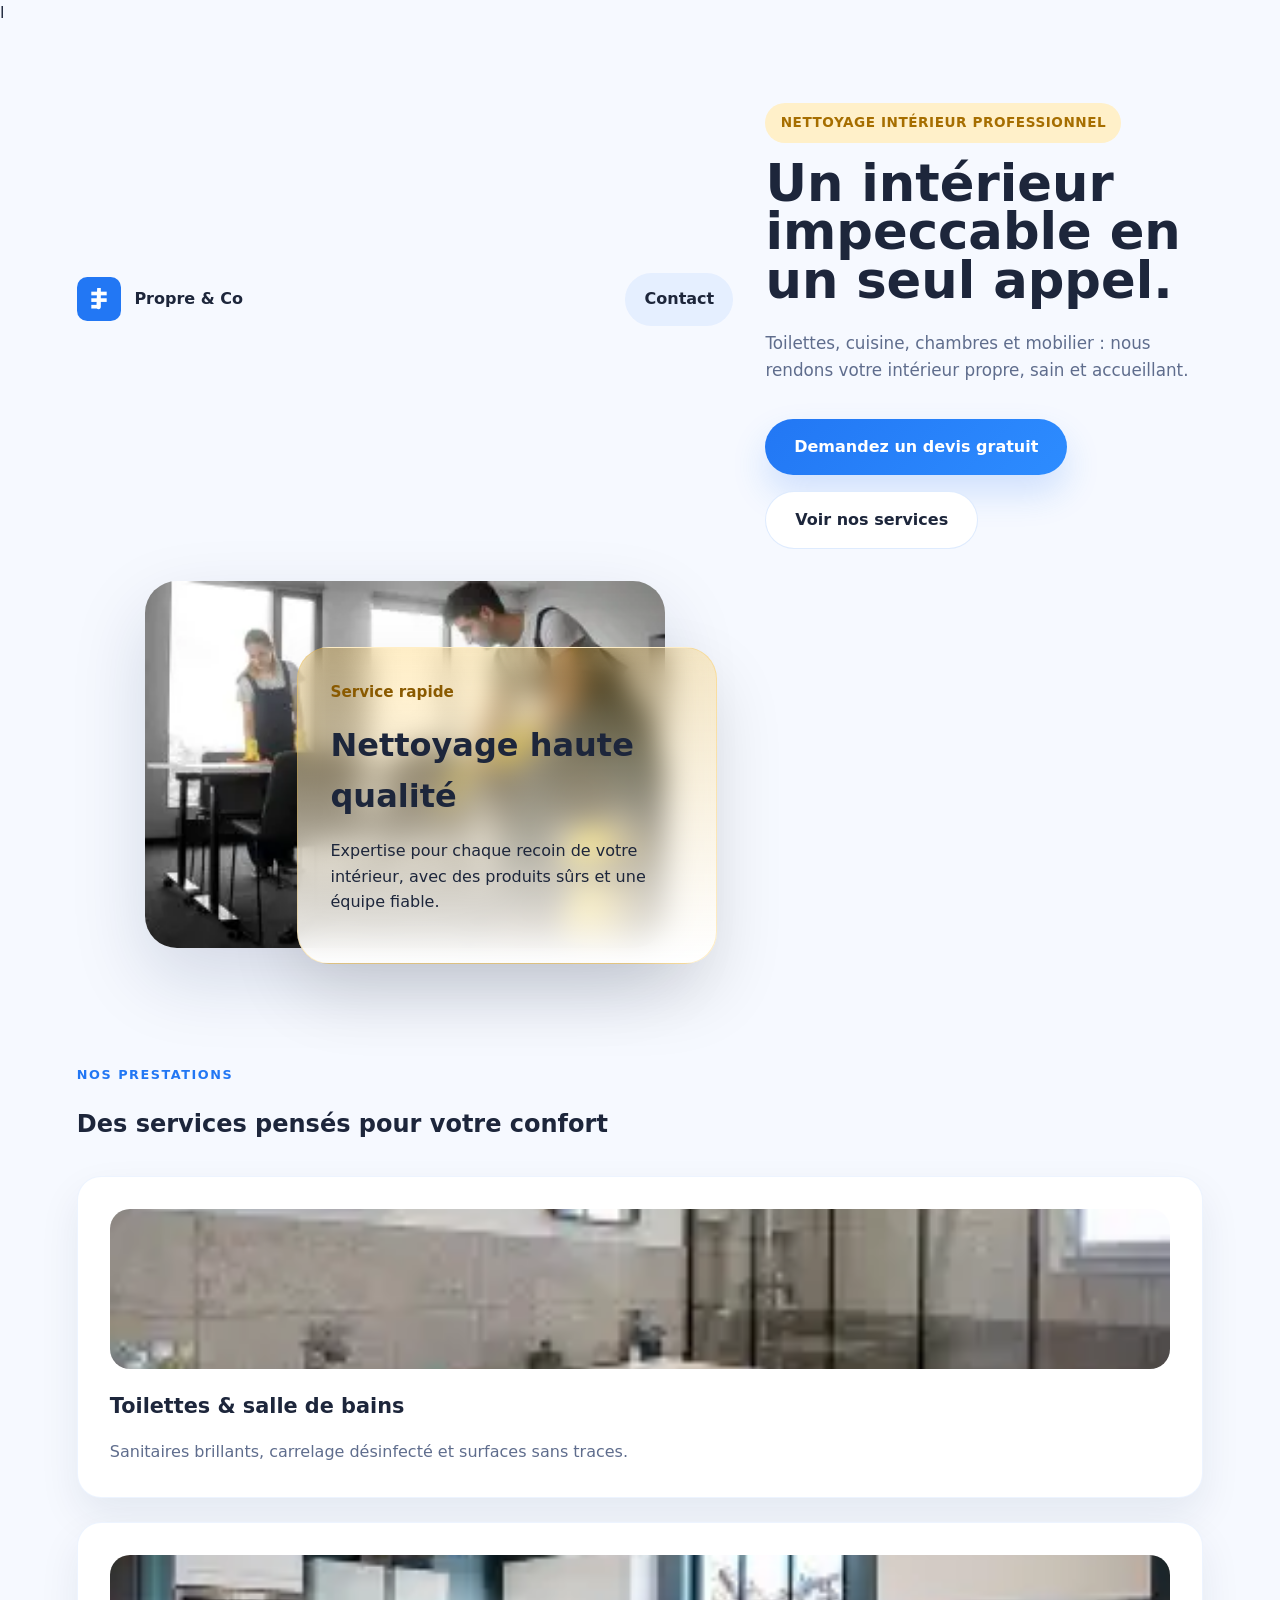
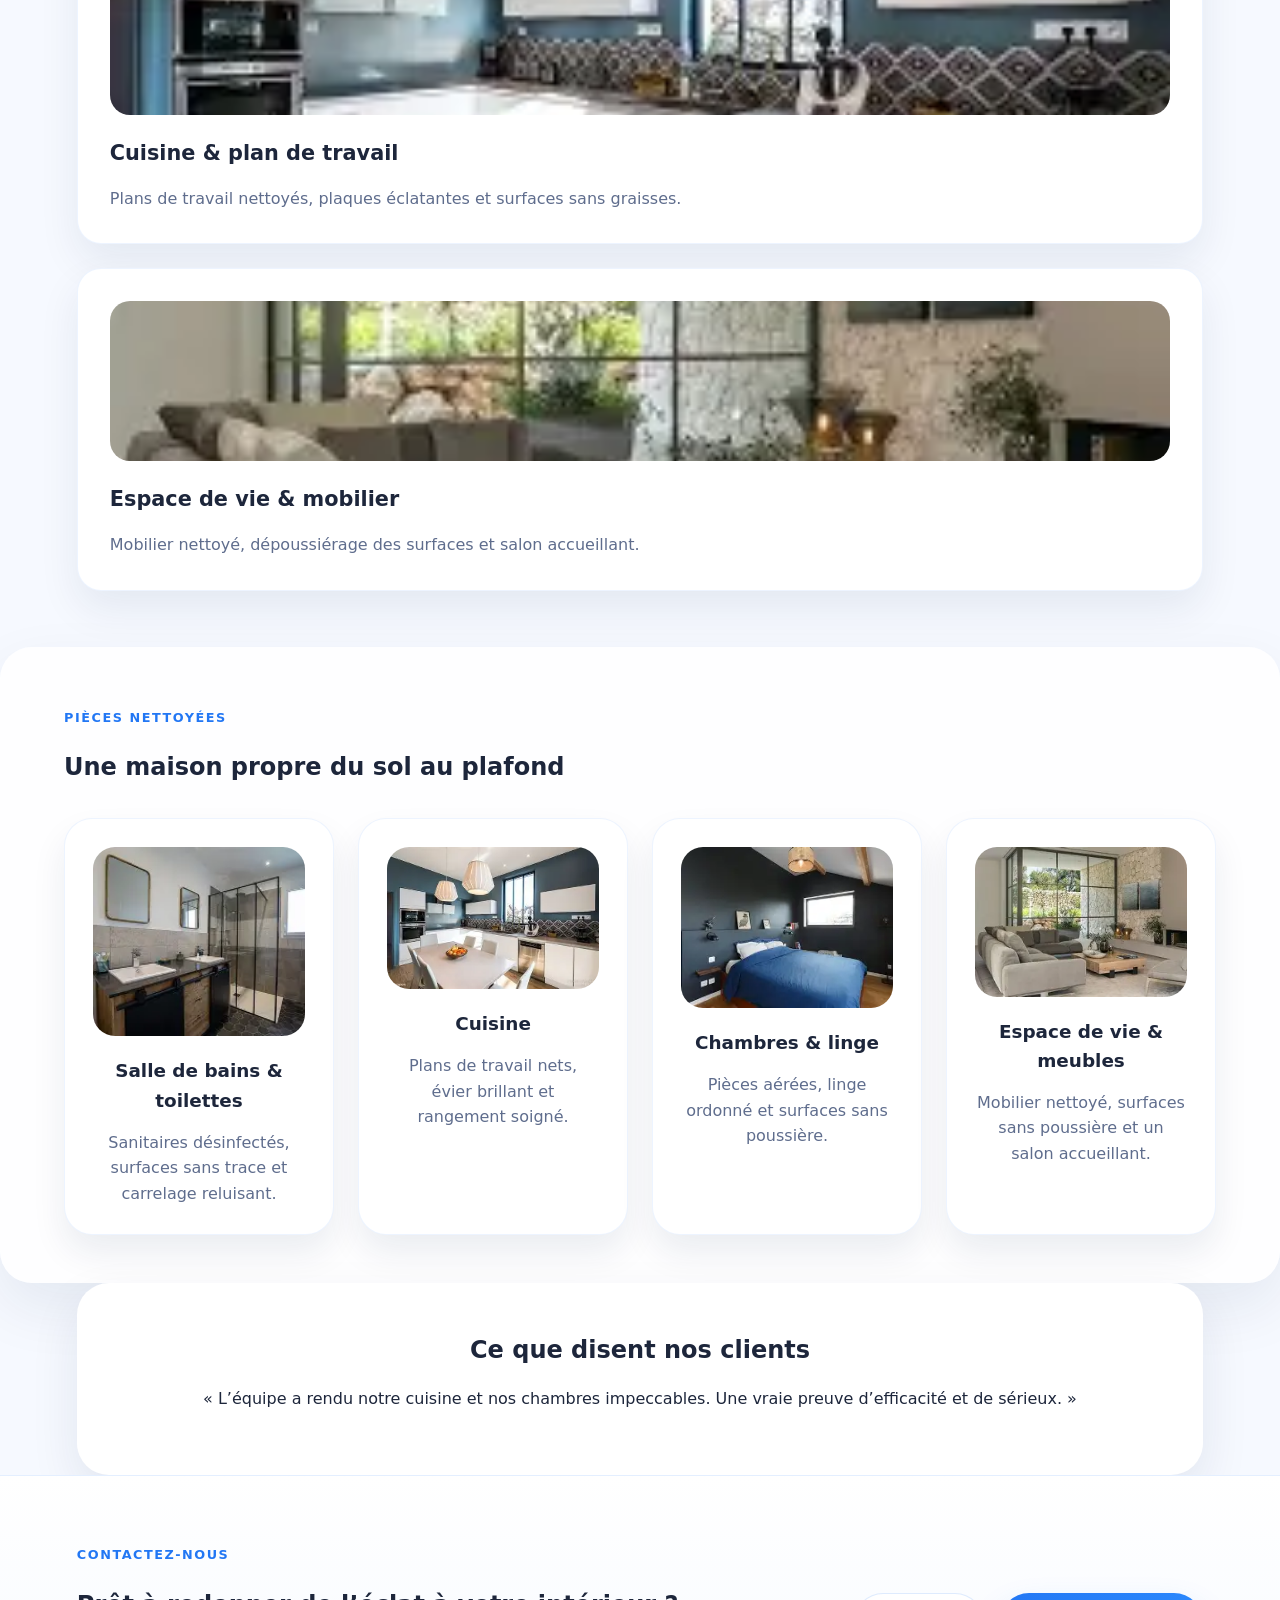
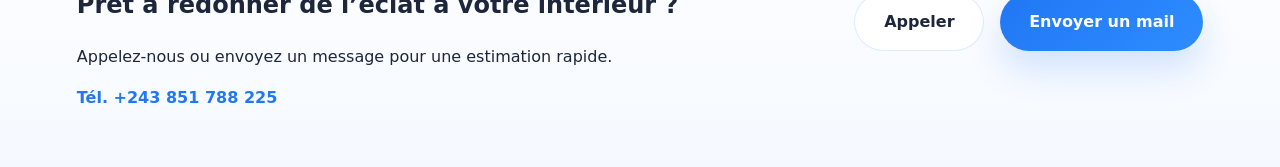
<file: index.html>
l<!DOCTYPE html>
<html lang="fr">
<head>
  <meta charset="UTF-8" />
  <meta name="viewport" content="width=device-width, initial-scale=1.0" />
  <title>Propre & Co - Nettoyage intérieur</title>
  <link rel="icon" href="favicon.svg" type="image/svg+xml" />
  <link rel="stylesheet" href="style.css" />
</head>
<body>
  <header class="hero">
    <nav class="topbar">
      <a class="brand" href="index.html">
        <img src="images/logo.svg" alt="Logo Propre & Co" />
        <span>Propre & Co</span>
      </a>
      <a class="nav-link" href="contact.html">Contact</a>
    </nav>

    <div class="hero-content">
      <p class="eyebrow">Nettoyage intérieur professionnel</p>
      <h1>Un intérieur impeccable en un seul appel.</h1>
      <p class="hero-text">Toilettes, cuisine, chambres et mobilier : nous rendons votre intérieur propre, sain et accueillant.</p>
      <div class="hero-actions">
        <a href="contact.html" class="btn btn-primary">Demandez un devis gratuit</a>
        <a href="#services" class="btn btn-secondary">Voir nos services</a>
      </div>
    </div>
    <div class="hero-image">
      <img src="images/cleaning-vacuum.webp" alt="Nettoyage intérieur professionnel" />
      <div class="hero-card">
        <span>Service rapide</span>
        <h2>Nettoyage haute qualité</h2>
        <p>Expertise pour chaque recoin de votre intérieur, avec des produits sûrs et une équipe fiable.</p>
      </div>
    </div>
  </header>

  <main>
    <section id="services" class="section services">
      <div class="section-header">
        <p class="small-title">Nos prestations</p>
        <h2>Des services pensés pour votre confort</h2>
      </div>
      <div class="cards">
        <article class="card">
          <img class="service-photo" src="images/bathroom.webp" alt="Toilettes et salle de bains" />
          <h3>Toilettes & salle de bains</h3>
          <p>Sanitaires brillants, carrelage désinfecté et surfaces sans traces.</p>
        </article>
        <article class="card">
          <img class="service-photo" src="images/kitchen.webp" alt="Cuisine" />
          <h3>Cuisine & plan de travail</h3>
          <p>Plans de travail nettoyés, plaques éclatantes et surfaces sans graisses.</p>
        </article>
        <article class="card">
          <img class="service-photo" src="images/livingroom.webp" alt="Espace de vie propre" />
          <h3>Espace de vie & mobilier</h3>
          <p>Mobilier nettoyé, dépoussiérage des surfaces et salon accueillant.</p>
        </article>
      </div>
    </section>

    <section class="section rooms-showcase">
      <div class="section-header">
        <p class="small-title">Pièces nettoyées</p>
        <h2>Une maison propre du sol au plafond</h2>
      </div>
      <div class="rooms-grid">
        <article class="room-card">
          <img src="images/bathroom.webp" alt="Salle de bains propre" />
          <h3>Salle de bains & toilettes</h3>
          <p>Sanitaires désinfectés, surfaces sans trace et carrelage reluisant.</p>
        </article>
        <article class="room-card">
          <img src="images/kitchen.webp" alt="Cuisine propre" />
          <h3>Cuisine</h3>
          <p>Plans de travail nets, évier brillant et rangement soigné.</p>
        </article>
        <article class="room-card">
          <img src="images/bedroom.webp" alt="Chambre propre" />
          <h3>Chambres & linge</h3>
          <p>Pièces aérées, linge ordonné et surfaces sans poussière.</p>
        </article>
        <article class="room-card">
          <img src="images/livingroom.webp" alt="Espace de vie propre" />
          <h3>Espace de vie & meubles</h3>
          <p>Mobilier nettoyé, surfaces sans poussière et un salon accueillant.</p>
        </article>
      </div>
    </section>

    <section class="section testimonial">
      <h2>Ce que disent nos clients</h2>
      <p>« L’équipe a rendu notre cuisine et nos chambres impeccables. Une vraie preuve d’efficacité et de sérieux. »</p>
    </section>
  </main>

  <footer id="contact" class="footer">
    <div>
      <p class="small-title">Contactez-nous</p>
      <h2>Prêt à redonner de l’éclat à votre intérieur ?</h2>
      <p>Appelez-nous ou envoyez un message pour une estimation rapide.</p>
      <p class="contact-detail">Tél. +243 851 788 225</p>
    </div>
    <div class="footer-actions">
      <a href="tel:+243851788225" class="btn btn-secondary">Appeler</a>
      <a href="mailto:contact@propreco.fr" class="btn btn-primary">Envoyer un mail</a>
    </div>
  </footer>
</body>
</html>
</file>
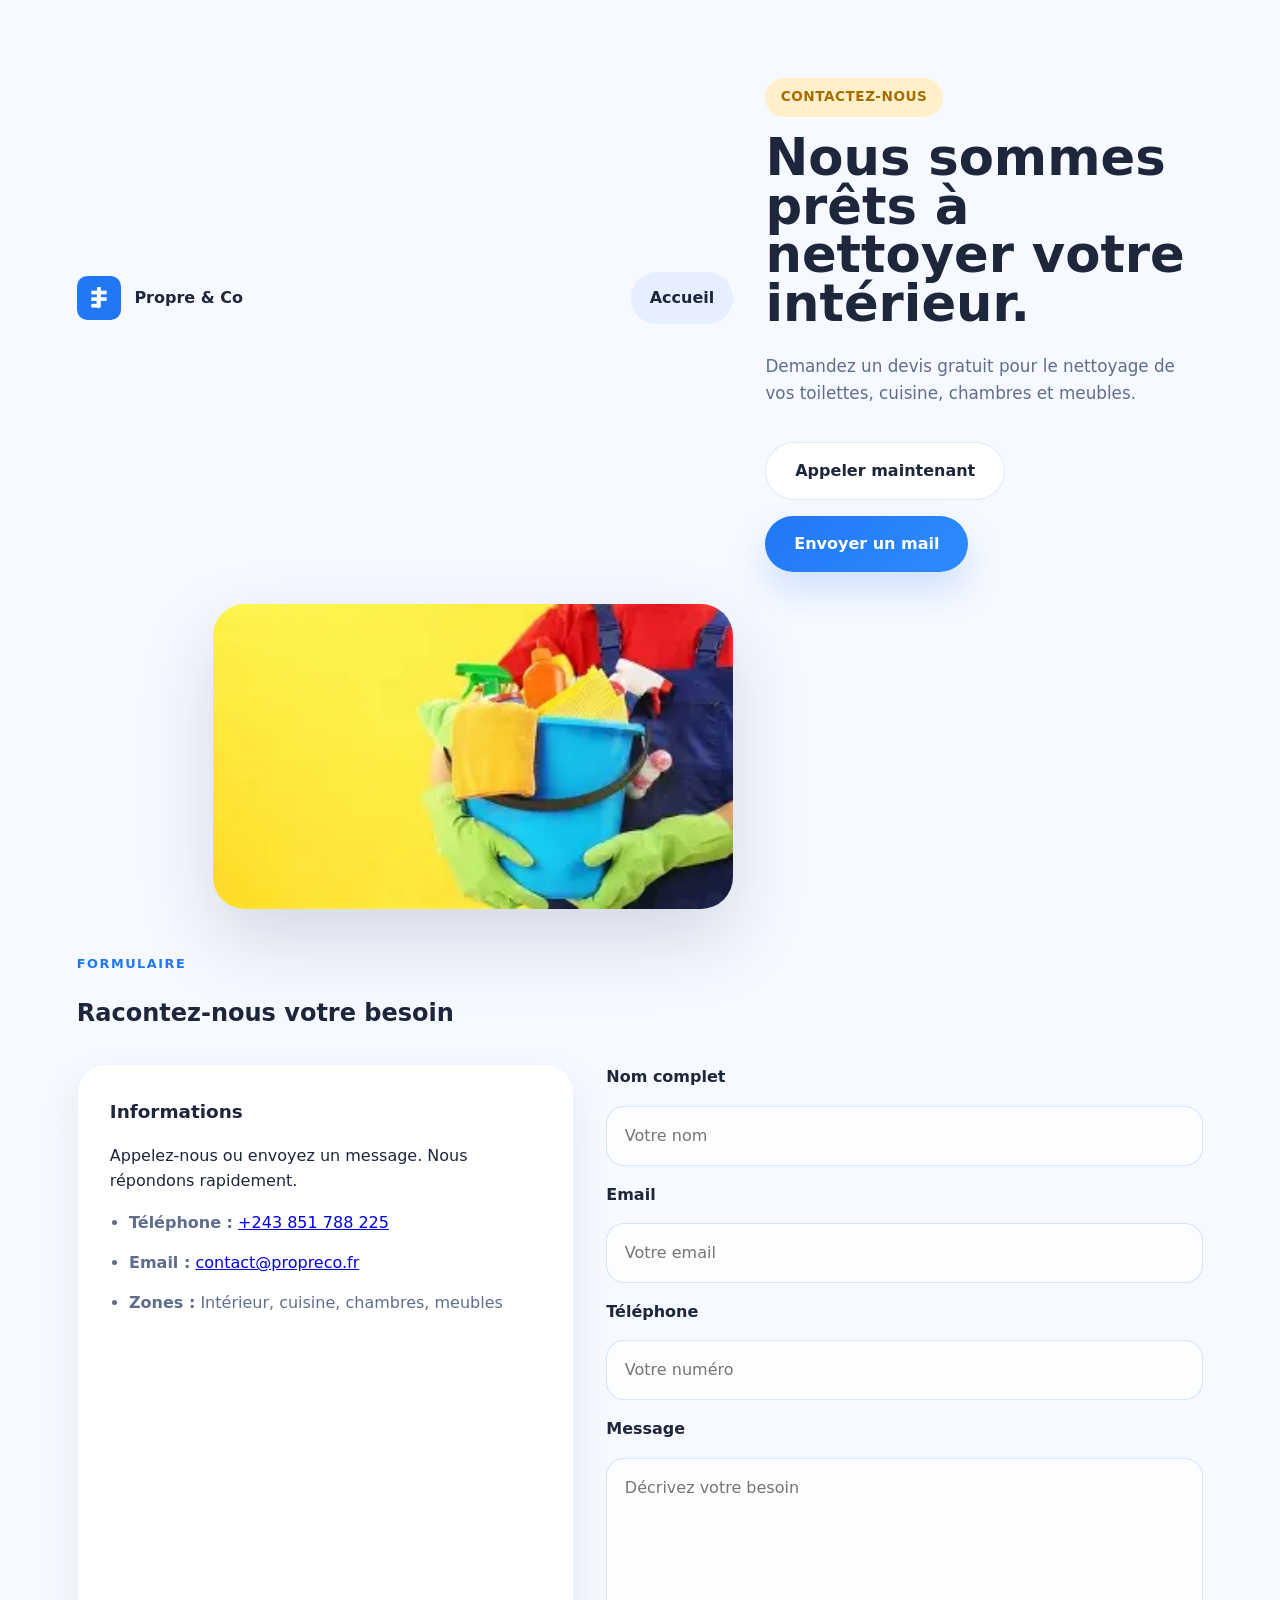
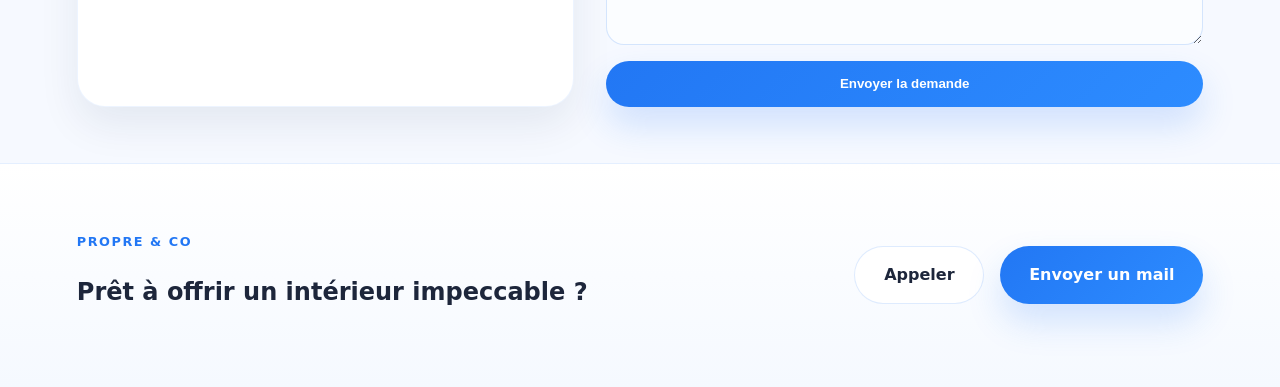
<file: contact.html>
<!DOCTYPE html>
<html lang="fr">
<head>
  <meta charset="UTF-8" />
  <meta name="viewport" content="width=device-width, initial-scale=1.0" />
  <title>Contact - Propre & Co</title>
  <link rel="icon" href="favicon.svg" type="image/svg+xml" />
  <link rel="stylesheet" href="style.css" />
</head>
<body>
  <header class="hero hero-small">
    <nav class="topbar">
      <a class="brand" href="index.html">
        <img src="images/logo.svg" alt="Logo Propre & Co" />
        <span>Propre & Co</span>
      </a>
      <a class="nav-link" href="index.html">Accueil</a>
    </nav>

    <div class="hero-content">
      <p class="eyebrow">Contactez-nous</p>
      <h1>Nous sommes prêts à nettoyer votre intérieur.</h1>
      <p class="hero-text">Demandez un devis gratuit pour le nettoyage de vos toilettes, cuisine, chambres et meubles.</p>
      <div class="hero-actions">
        <a href="tel:+243851788225" class="btn btn-secondary">Appeler maintenant</a>
        <a href="mailto:contact@propreco.fr" class="btn btn-primary">Envoyer un mail</a>
      </div>
    </div>

    <div class="hero-image">
      <img src="images/cleaning-tools.webp" alt="Outils de nettoyage professionnels" />
    </div>
  </header>

  <main>
    <section class="section contact-form-section">
      <div class="section-header">
        <p class="small-title">Formulaire</p>
        <h2>Racontez-nous votre besoin</h2>
      </div>
      <div class="contact-grid">
        <div class="contact-card">
          <p class="card-title">Informations</p>
          <p>Appelez-nous ou envoyez un message. Nous répondons rapidement.</p>
          <ul>
            <li><strong>Téléphone :</strong> <a href="tel:+243851788225">+243 851 788 225</a></li>
            <li><strong>Email :</strong> <a href="mailto:contact@propreco.fr">contact@propreco.fr</a></li>
            <li><strong>Zones :</strong> Intérieur, cuisine, chambres, meubles</li>
          </ul>
        </div>
        <form class="contact-form" action="#" method="post">
          <label for="name">Nom complet</label>
          <input id="name" name="name" type="text" placeholder="Votre nom" required />

          <label for="email">Email</label>
          <input id="email" name="email" type="email" placeholder="Votre email" required />

          <label for="phone">Téléphone</label>
          <input id="phone" name="phone" type="tel" placeholder="Votre numéro" />

          <label for="message">Message</label>
          <textarea id="message" name="message" rows="6" placeholder="Décrivez votre besoin"></textarea>

          <button class="btn btn-primary" type="submit">Envoyer la demande</button>
        </form>
      </div>
    </section>
  </main>

  <footer class="footer">
    <div>
      <p class="small-title">Propre & Co</p>
      <h2>Prêt à offrir un intérieur impeccable ?</h2>
    </div>
    <div class="footer-actions">
      <a href="tel:+33000000000" class="btn btn-secondary">Appeler</a>
      <a href="mailto:contact@propreco.fr" class="btn btn-primary">Envoyer un mail</a>
    </div>
  </footer>
</body>
</html>
</file>
<file: style.css>
:root {
  --bg: #f6f9ff;
  --surface: #ffffff;
  --text: #1d263b;
  --muted: #5f6d8d;
  --primary: #2277f4;
  --primary-soft: #dbe8ff;
  --accent: #ffb100;
  --accent-soft: #fff0c9;
  --border: rgba(34, 119, 244, 0.15);
}

* {
  box-sizing: border-box;
}

body {
  margin: 0;
  font-family: Inter, system-ui, -apple-system, BlinkMacSystemFont, "Segoe UI", sans-serif;
  background: var(--bg);
  color: var(--text);
  line-height: 1.6;
}

img {
  max-width: 100%;
  display: block;
}

button, .btn {
  border: none;
  cursor: pointer;
  text-decoration: none;
  display: inline-flex;
  align-items: center;
  justify-content: center;
  gap: 0.5rem;
}

.btn {
  padding: 0.95rem 1.8rem;
  border-radius: 999px;
  font-weight: 600;
  transition: transform 0.2s ease, box-shadow 0.2s ease;
}

.btn:hover {
  transform: translateY(-1px);
}

.btn-primary {
  background: linear-gradient(135deg, var(--primary), #2d8cff);
  color: white;
  box-shadow: 0 18px 35px rgba(34, 119, 244, 0.18);
}

.btn-secondary {
  background: var(--surface);
  color: var(--text);
  border: 1px solid var(--border);
}

.hero {
  display: grid;
  grid-template-columns: 1.2fr 0.8fr;
  gap: 2rem;
  align-items: center;
  padding: 4rem 6vw 3rem;
  min-height: calc(100vh - 2rem);
}

.hero-content {
  max-width: 620px;
}

.eyebrow {
  display: inline-block;
  margin-bottom: 1rem;
  padding: 0.55rem 0.95rem;
  border-radius: 999px;
  background: var(--accent-soft);
  color: #a66e00;
  font-weight: 700;
  letter-spacing: 0.04em;
  text-transform: uppercase;
  font-size: 0.85rem;
}

.hero h1 {
  font-size: clamp(2.8rem, 4vw, 4.5rem);
  margin: 0;
  line-height: 0.95;
}

.hero-text {
  font-size: 1.05rem;
  margin: 1.6rem 0 2.2rem;
  color: var(--muted);
  max-width: 520px;
}

.hero-actions {
  display: flex;
  flex-wrap: wrap;
  gap: 1rem;
}

.hero-image {
  position: relative;
  display: flex;
  justify-content: center;
}

.hero-image img {
  width: min(100%, 520px);
  border-radius: 32px;
  box-shadow: 0 30px 75px rgba(15, 33, 82, 0.15);
}

.hero-card {
  position: absolute;
  bottom: -1rem;
  right: 1rem;
  padding: 2rem;
  border-radius: 32px;
  background: linear-gradient(180deg, rgba(255, 177, 0, 0.22), rgba(255, 255, 255, 0.96));
  backdrop-filter: blur(14px);
  border: 1px solid rgba(255, 177, 0, 0.22);
  box-shadow: 0 30px 70px rgba(0, 0, 0, 0.12);
  max-width: 420px;
}

.hero-card span {
  color: #8a5a00;
  font-size: 0.95rem;
  font-weight: 700;
}

.hero-card h2 {
  margin: 1rem 0 0.75rem;
  font-size: 2rem;
}

.section {
  padding: 3.5rem 6vw;
}

.section-header {
  max-width: 720px;
  margin-bottom: 2rem;
}

.topbar {
  display: flex;
  justify-content: space-between;
  align-items: center;
  margin-bottom: 2.5rem;
}

.topbar .brand {
  display: inline-flex;
  align-items: center;
  gap: 0.85rem;
  color: var(--text);
  text-decoration: none;
  font-weight: 700;
}

.topbar .brand img {
  width: 44px;
  height: 44px;
}

.topbar .nav-link {
  color: var(--text);
  text-decoration: none;
  font-weight: 600;
  padding: 0.85rem 1.2rem;
  border-radius: 999px;
  background: rgba(34, 119, 244, 0.08);
}

.service-icon {
  width: 54px;
  height: 54px;
  margin-bottom: 1rem;
}

.service-photo {
  width: 100%;
  height: 160px;
  object-fit: cover;
  border-radius: 20px;
  margin-bottom: 1.35rem;
}

.small-title {
  color: var(--primary);
  font-weight: 700;
  text-transform: uppercase;
  letter-spacing: 0.12em;
  font-size: 0.8rem;
  margin-bottom: 0.8rem;
}

.services .cards {
  display: grid;
  grid-template-columns: repeat(3, minmax(0, 1fr));
  gap: 1.5rem;
}

.card {
  background: var(--surface);
  border-radius: 24px;
  padding: 2rem;
  box-shadow: 0 18px 40px rgba(15, 33, 82, 0.08);
  border: 1px solid rgba(34, 119, 244, 0.08);
}

.card h3 {
  margin: 0 0 1rem;
  font-size: 1.3rem;
}

.card p {
  margin: 0;
  color: var(--muted);
}

.rooms-showcase {
  background: rgba(255, 255, 255, 0.92);
  border-radius: 32px;
  box-shadow: 0 24px 60px rgba(15, 33, 82, 0.08);
  padding: 3rem 4rem;
}

.rooms-grid {
  display: grid;
  grid-template-columns: repeat(4, minmax(0, 1fr));
  gap: 1.5rem;
  margin-top: 2rem;
}

.room-card {
  background: var(--surface);
  border-radius: 28px;
  padding: 1.75rem;
  text-align: center;
  box-shadow: 0 18px 34px rgba(15, 33, 82, 0.08);
  border: 1px solid rgba(34, 119, 244, 0.08);
}

.room-card img {
  width: 100%;
  height: auto;
  border-radius: 22px;
  margin-bottom: 1.25rem;
}

.room-card h3 {
  margin: 0 0 0.9rem;
  font-size: 1.15rem;
}

.room-card p {
  margin: 0;
  color: var(--muted);
}

.why {
  display: grid;
  grid-template-columns: 1fr 1fr;
  gap: 2rem;
  align-items: center;
}

.why-image {
  min-height: 360px;
  border-radius: 32px;
  background: linear-gradient(135deg, #e3f1ff 0%, #fff6d9 100%);
  background-image:
    radial-gradient(circle at top left, rgba(34, 119, 244, 0.22), transparent 30%),
    radial-gradient(circle at bottom right, rgba(255, 177, 0, 0.22), transparent 25%);
}

.why-content ul {
  margin: 1.6rem 0 2rem;
  padding-left: 1.4rem;
  color: var(--muted);
}

.why-content li {
  margin-bottom: 1rem;
}

.testimonial {
  text-align: center;
  background: white;
  margin: 0 6vw;
  border-radius: 32px;
  padding: 3rem 2.5rem;
  box-shadow: 0 20px 50px rgba(15, 33, 82, 0.09);
}

.testimonial h2 {
  margin: 0 0 1rem;
}

.contact-form-section {
  padding-top: 0;
}

.contact-grid {
  display: grid;
  grid-template-columns: 1fr 1.2fr;
  gap: 2rem;
}

.contact-card {
  background: var(--surface);
  border-radius: 28px;
  padding: 2rem;
  box-shadow: 0 18px 40px rgba(15, 33, 82, 0.08);
  border: 1px solid rgba(34, 119, 244, 0.08);
}

.card-title {
  margin: 0 0 1rem;
  font-size: 1.15rem;
  font-weight: 700;
}

.contact-card ul {
  padding-left: 1.2rem;
  color: var(--muted);
}

.contact-card li {
  margin-bottom: 0.9rem;
}

.contact-form {
  display: grid;
  gap: 1rem;
}

.contact-form label {
  font-weight: 600;
  color: var(--text);
}

.contact-form input,
.contact-form textarea {
  width: 100%;
  border: 1px solid rgba(34, 119, 244, 0.18);
  border-radius: 18px;
  padding: 1rem 1.1rem;
  background: #fbfdff;
  color: var(--text);
  font: inherit;
}

.contact-form textarea {
  resize: vertical;
}

.footer {
  display: flex;
  justify-content: space-between;
  align-items: center;
  gap: 1.5rem;
  padding: 3.5rem 6vw;
  background: linear-gradient(180deg, #ffffff 0%, #f5f9ff 100%);
  border-top: 1px solid rgba(34, 119, 244, 0.08);
}

@media (max-width: 1040px) {
  .hero, .why {
    grid-template-columns: 1fr;
  }

  .services .cards {
    grid-template-columns: 1fr;
  }

  .contact-grid {
    grid-template-columns: 1fr;
  }
}

@media (max-width: 720px) {
  .hero {
    padding-top: 3rem;
  }

  .hero h1 {
    font-size: 2.7rem;
  }

  .footer {
    flex-direction: column;
    align-items: stretch;
  }

  .topbar {
    flex-direction: column;
    align-items: flex-start;
    gap: 1rem;
  }

  .hero-card {
    position: static;
    max-width: none;
    margin-top: 1.5rem;
  }

  .hero-image {
    justify-content: center;
  }
}

.contact-form-section {
  padding-top: 0;
}

.contact-grid {
  display: grid;
  grid-template-columns: 1fr 1.2fr;
  gap: 2rem;
}

.contact-card {
  background: var(--surface);
  border-radius: 28px;
  padding: 2rem;
  box-shadow: 0 18px 40px rgba(15, 33, 82, 0.08);
  border: 1px solid rgba(34, 119, 244, 0.08);
}

.card-title {
  margin: 0 0 1rem;
  font-size: 1.15rem;
  font-weight: 700;
}

.contact-card ul {
  padding-left: 1.2rem;
  color: var(--muted);
}

.contact-card li {
  margin-bottom: 0.9rem;
}

.contact-form {
  display: grid;
  gap: 1rem;
}

.contact-form label {
  font-weight: 600;
  color: var(--text);
}

.contact-form input,
.contact-form textarea {
  width: 100%;
  border: 1px solid rgba(34, 119, 244, 0.18);
  border-radius: 18px;
  padding: 1rem 1.1rem;
  background: #fbfdff;
  color: var(--text);
  font: inherit;
}

.contact-form textarea {
  resize: vertical;
}

.footer {
  display: flex;
  justify-content: space-between;
  align-items: center;
  gap: 1.5rem;
  padding: 3.5rem 6vw;
  background: linear-gradient(180deg, #ffffff 0%, #f5f9ff 100%);
  border-top: 1px solid rgba(34, 119, 244, 0.08);
}

.footer-actions {
  display: flex;
  flex-wrap: wrap;
  gap: 1rem;
}

.contact-detail {
  margin: 0.8rem 0 0;
  font-weight: 700;
  color: var(--primary);
}

.hero.hero-small {
  min-height: auto;
  padding-bottom: 2rem;
}

.hero.hero-small .hero-image {
  justify-content: flex-end;
}

.services .cards {
  grid-template-columns: 1fr;
}

@media (max-width: 720px) {
  .hero {
    padding-top: 3rem;
  }

  .hero h1 {
    font-size: 2.7rem;
  }

  .footer {
    flex-direction: column;
    align-items: stretch;
  }
}
</file>
